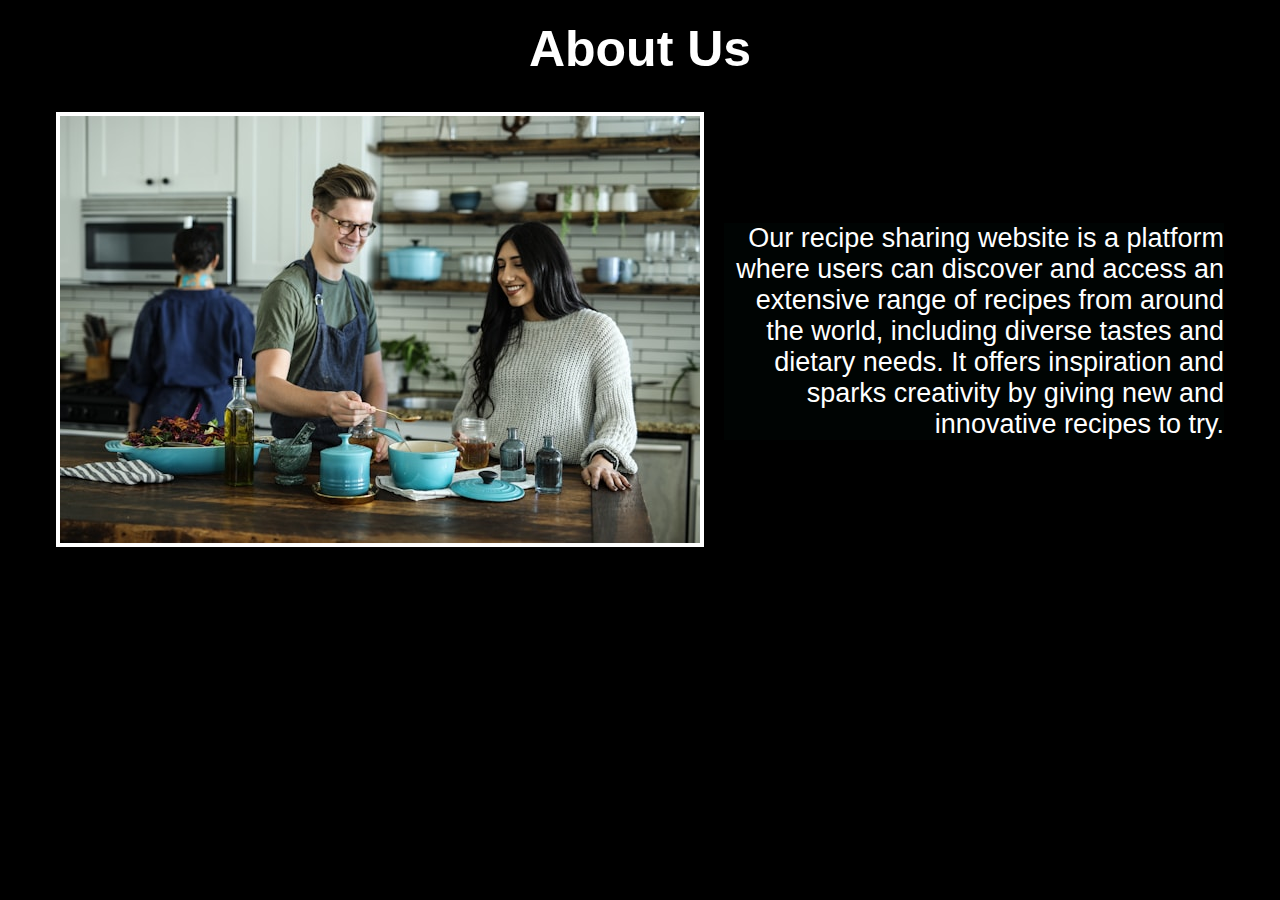
<file: aboutus.html>
<!DOCTYPE html>
<html lang="en">
<head>
    <meta charset="UTF-8">
    <meta http-equiv="X-UA-Compatible" content="IE=edge">
    <meta name="viewport" content="width=device-width, initial-scale=1.0">
    <title>About Us</title>
    <style>
        body {
            background-color: black;
            margin: 0; /* Remove default margin */
            font-family: Arial, sans-serif; /* Set a fallback font */
        }

        .h {
            display: flex;
            justify-content: center;
            color: white;
            font-weight: bolder;
            font-size: 50px;
            margin-top: 20px; /* Add some space between the title and the content */
        }

        h1,
        h2,
        p {
            color: white;
            text-align: right; /* Align text to the right */
        }

        .items {
            display: flex;
            flex-direction: row; /* Change flex direction to row */
            align-items: center;
            justify-content: center; /* Center the items horizontally */
            margin-top: 20px; /* Add some space between the title and the content */
        }

        .im {
            margin-right: 20px; /* Add some space between the image and the text */
        }

        .im img {
            max-width: 100%;
            height: auto;
            border: 4px solid white;
        }

        .text p {
            max-width: 500px; /* Limit the width of the text */
            font-size: 27px; /* Adjust font size */
            background-color: rgba(0, 5, 4, 0.858);
        }
    </style>
</head>
<body>
    <div class="about-text">
        <h1 class="h">About Us</h1>
    </div>
    <div class="items">
        <div class="im">
            <img src="edgar-castrejon-bG5rhvRH0JM-unsplash.jpg" alt="">
        </div>
        <div class="text">
            <p>Our recipe sharing website is a platform where users can discover and access an extensive range of recipes from around the world, including diverse tastes and dietary needs. It offers inspiration and sparks creativity by giving new and innovative recipes to try.</p>
        </div>
    </div>
</body>
</html>
</file>
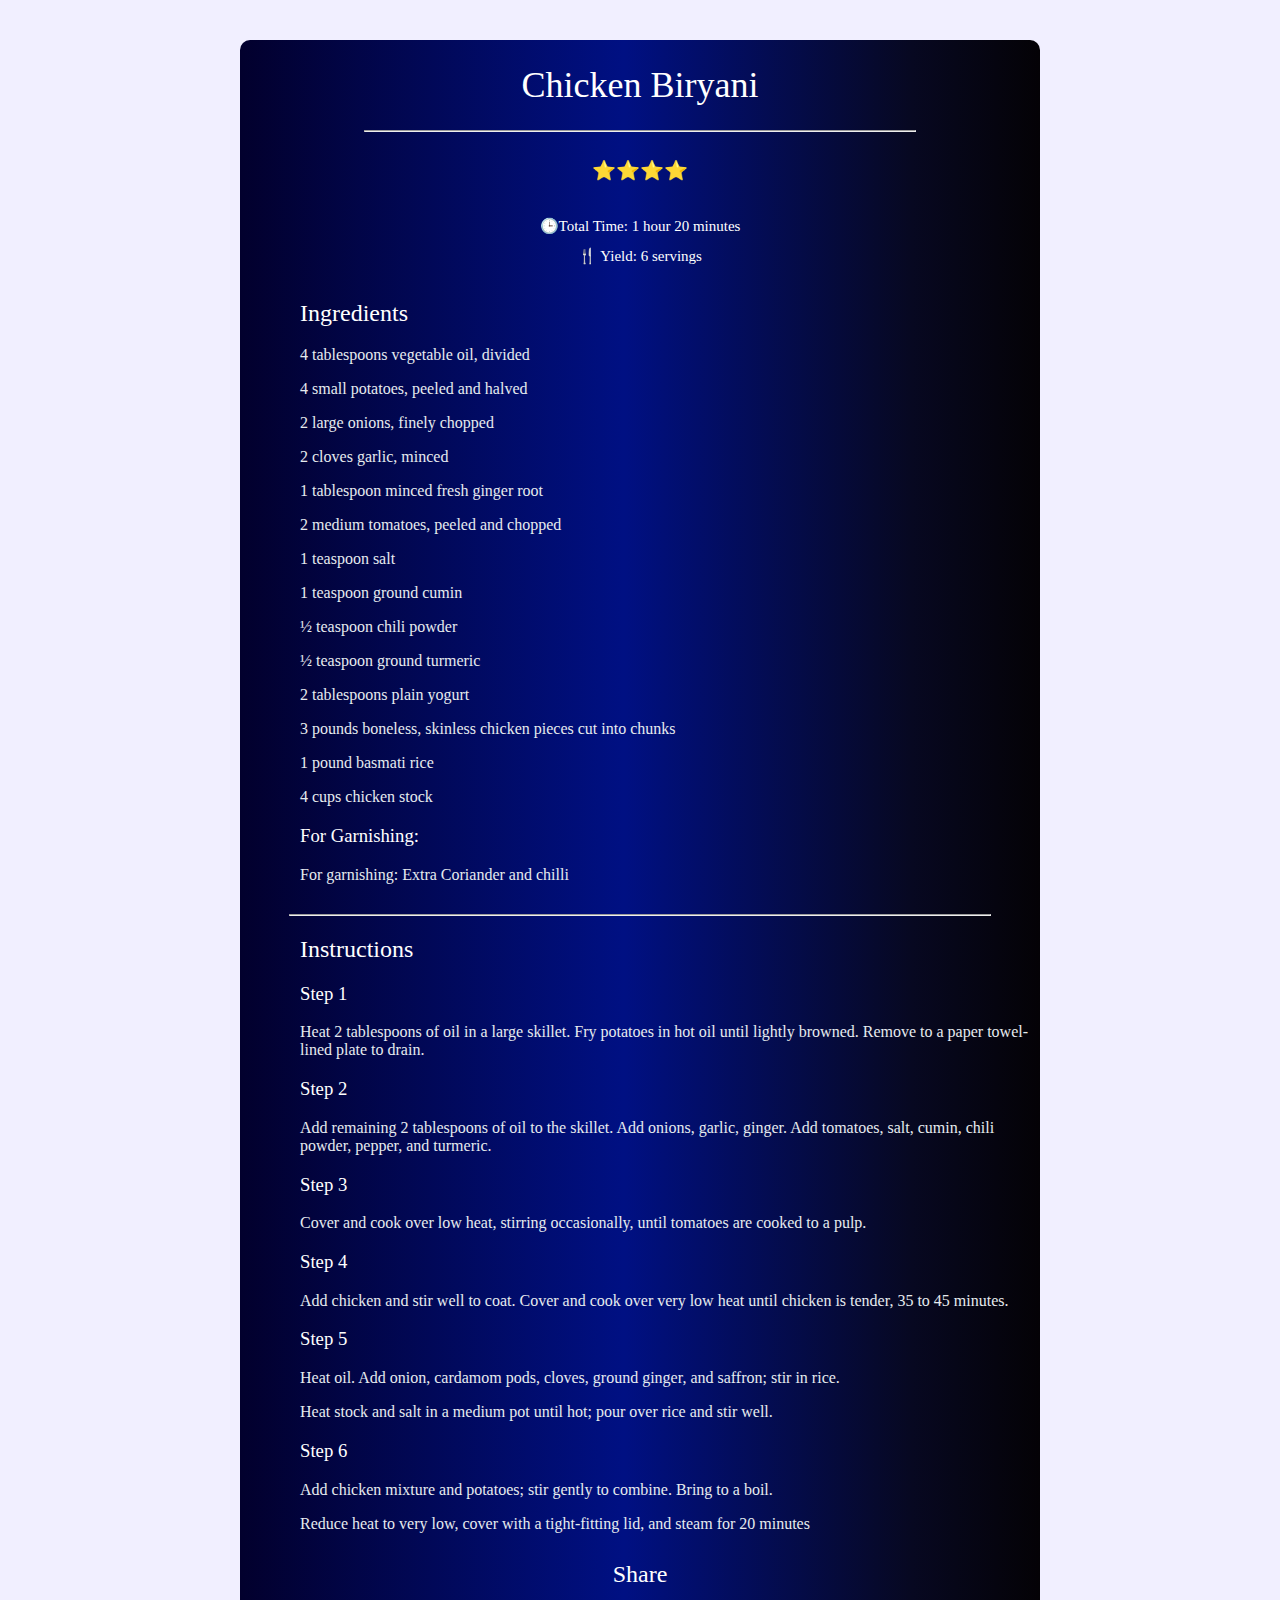
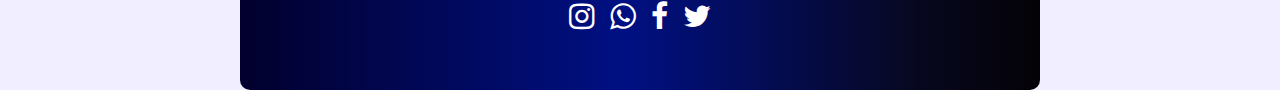
<file: biryani.html>
<!DOCTYPE html>
<html lang="en">
<head>
    <meta charset="UTF-8">
    <meta name="viewport" content="width=device-width, initial-scale=1.0">
    <title>Document</title>
    <link rel="stylesheet" href="https://cdnjs.cloudflare.com/ajax/libs/font-awesome/4.7.0/css/font-awesome.min.css">
    
    <style>
        body {
    margin: 0;
    background-color: rgb(255, 255, 255);
    background: linear-gradient(90deg, rgba(2,0,36,1) 0%, rgba(35,3,69,1) 56%, rgba(4,2,6,1) 100%, rgba(125,106,124,1) 100%, rgba(9,9,121,1) 100%, rgba(30,1,52,1) 100%, rgba(0,1,32,1) 100%);
    padding: 0;
    background: rgb(241, 239, 255);
}

        .first
        {
            display: flex;
            justify-content: center;
           
            margin-top: 40px;

        }
        .maindiv
        {
            
            height: 1650px;
            width: 800px;
            color: rgb(255, 255, 255);
            background: linear-gradient(90deg, rgba(2,0,36,1) 0%, rgba(35,3,69,1) 56%, rgba(4,2,6,1) 100%, rgba(125,106,124,1) 100%, rgba(9,9,121,1) 100%, rgba(30,1,52,1) 100%, rgba(0,1,32,1) 100%);
            border: 2px solid white;
            background-color: black;
            background: rgba(0, 0, 0, 0.842);
            background: rgb(2,0,45);
background: linear-gradient(90deg, rgba(2,0,45,1) 0%, rgba(0,16,131,1) 48%, rgba(7,8,33,1) 84%, rgba(4,2,6,1) 100%, rgba(125,106,124,1) 100%, rgba(9,9,121,1) 100%, rgba(30,1,52,1) 100%);
            border: none;
            border-radius: 10px;
        }
        .image-container
        {
            margin-top: 50px;
            padding-top: 20px;
            display: flex;
            justify-content: center;
        }
        .i
        {
            height: 150px;
            width: 150px;
            border: 1px solid white;
            border: none;
            border-radius: 50%;
        }
        h1
        {
            font-family: Domaine Display, Georgia, Cambria, Times New Roman, Times, serif;
            font-size: 2.25rem;
            font-weight:400;
        }
        .h
        {
            display: flex;
            justify-content: center;
        }
        hr
        {
            margin-top: 0;
            
         width: 550px;
       
        }
        .stars
        {
            display: flex;
            justify-content: center;
            font-size: 1.2rem;
        margin-left: 1px;
        margin-right: 1px;
        margin-top: 0;
        
        }
        .time
        {
            display: flex;
            justify-content: center;
            margin: 0;
            font-family: Domaine Display, Georgia, Cambria, Times New Roman, Times, serif;
            font-size: 15px;
            font-weight:200;
        }
        .yield
        {
            margin: 0;
            margin-top: -18px;
            display: flex;
            justify-content: center;
            font-family: Domaine Display, Georgia, Cambria, Times New Roman, Times, serif;
            font-size: 15px;
            font-weight:200;
        }
        .ing 
        {
            font-family: Domaine Display, Georgia, Cambria, Times New Roman, Times, serif;
            color: rgb(230, 235, 239);
            margin-left: 60px;
        }
        .ins 
        {
            font-family: Domaine Display, Georgia, Cambria, Times New Roman, Times, serif;
            color: rgb(230, 235, 239);
            margin-left: 60px;
        }
        h2
        {
            font-weight: 400;
            color: rgb(255, 255, 255);
        }
        h3
        {
            font-weight: 300;
            color: white;
        }
        .br
        {
            margin-top: 30px;
            width: 700px;
        }
        .cen 
        {
            margin-top: -7px;
            display: flex;
            justify-content: center;
            
        }
        .share 
        {   margin-top: -7px;
            display: flex;
            justify-content: center;
            gap: 15px;
        }
    </style>
</head>
<body>
    <div class="first">
    <div class="maindiv">
        <!-- <div class="image-container">
            <img class="i" src="https://ik.imagekit.io/snesh/proj1/jay-gajjar-nMWrV29cg6c-unsplash.jpg?updatedAt=1709961069713" alt="">
        </div> -->
        <div  class="h">
            <h1>Chicken Biryani</h1>
        </div>
        <hr>
        <div class="stars">
            <p>⭐⭐⭐⭐</p>
        </div>
        <div class="time">
            <p>🕒Total Time: 1 hour 20 minutes</p>
        </div>
        <div class="yield">
        <p> 🍴 Yield: 6 servings</p>
    </div>
    <div class="ing">
        <h2>Ingredients</h2>
        <p class="items">4 tablespoons vegetable oil, divided</p>
        <p class="items">4 small potatoes, peeled and halved</p>
        <p class="items">2 large onions, finely chopped</p>
        <p class="items">2 cloves garlic, minced</p>
        <p class="items">1 tablespoon minced fresh ginger root</p>
        <p class="items">2 medium tomatoes, peeled and chopped</p>
        <p class="items">1 teaspoon salt</p>
        <p class="items">1 teaspoon ground cumin</p>
        <p class="items">½ teaspoon chili powder</p>
        <p class="items">½ teaspoon ground turmeric</p>
        <p class="items">2 tablespoons plain yogurt</p>
        <p class="items">3 pounds boneless, skinless chicken pieces cut into chunks</p>
        <p class="items">1 pound basmati rice</p>
        <p class="items">4 cups chicken stock</p>
        <h3>For Garnishing:</h3>
        <p class="items">For garnishing: Extra Coriander and chilli</p>
    </div>
     <hr class="br">
    <div class="ins">
        <h2>Instructions</h2>
        <h3>Step 1</h3>
        <p class="items">Heat 2 tablespoons of oil in a large skillet. Fry potatoes in hot oil until lightly browned. Remove to a paper towel-lined plate to drain.</p>
        <h3>Step 2</h3>
        <p class="items">Add remaining 2 tablespoons of oil to the skillet. Add onions, garlic, ginger. Add tomatoes, salt, cumin, chili powder, pepper, and turmeric.</p>
    <h3>Step 3</h3>
    <p class="items"> Cover and cook over low heat, stirring occasionally, until tomatoes are cooked to a pulp.</p>
    <h3>Step 4</h3>
    <p class="items">Add chicken and stir well to coat. Cover and cook over very low heat until chicken is tender, 35 to 45 minutes.</p>
    <h3>Step 5</h3>
    <p class="items">Heat oil. Add onion, cardamom pods, cloves, ground ginger, and saffron; stir in rice.</p>
    <p class="items">Heat stock and salt in a medium pot until hot; pour over rice and stir well.</p>
    <h3>Step 6</h3>
    <p class="items">Add chicken mixture and potatoes; stir gently to combine. Bring to a boil.</p>
    <p class="items">Reduce heat to very low, cover with a tight-fitting lid, and steam for 20 minutes</p>
    </div>
    <div class="cen">
    <h2>Share</h2>
</div>
    <div class="share">
        <i class="fa fa-instagram" style="font-size:30px; color:white;"></i>
        <i class="fa fa-whatsapp" style="font-size: 30px; color: rgb(255, 255, 255);"></i>
        <i class="fa fa-facebook" style="font-size: 30px; color: rgb(255, 255, 255);"></i>
        <i class="fa fa-twitter" style="font-size: 30px; color: #ffffff;"></i>
    </div>
    </div>
</div>
</body>
</html>
</file>
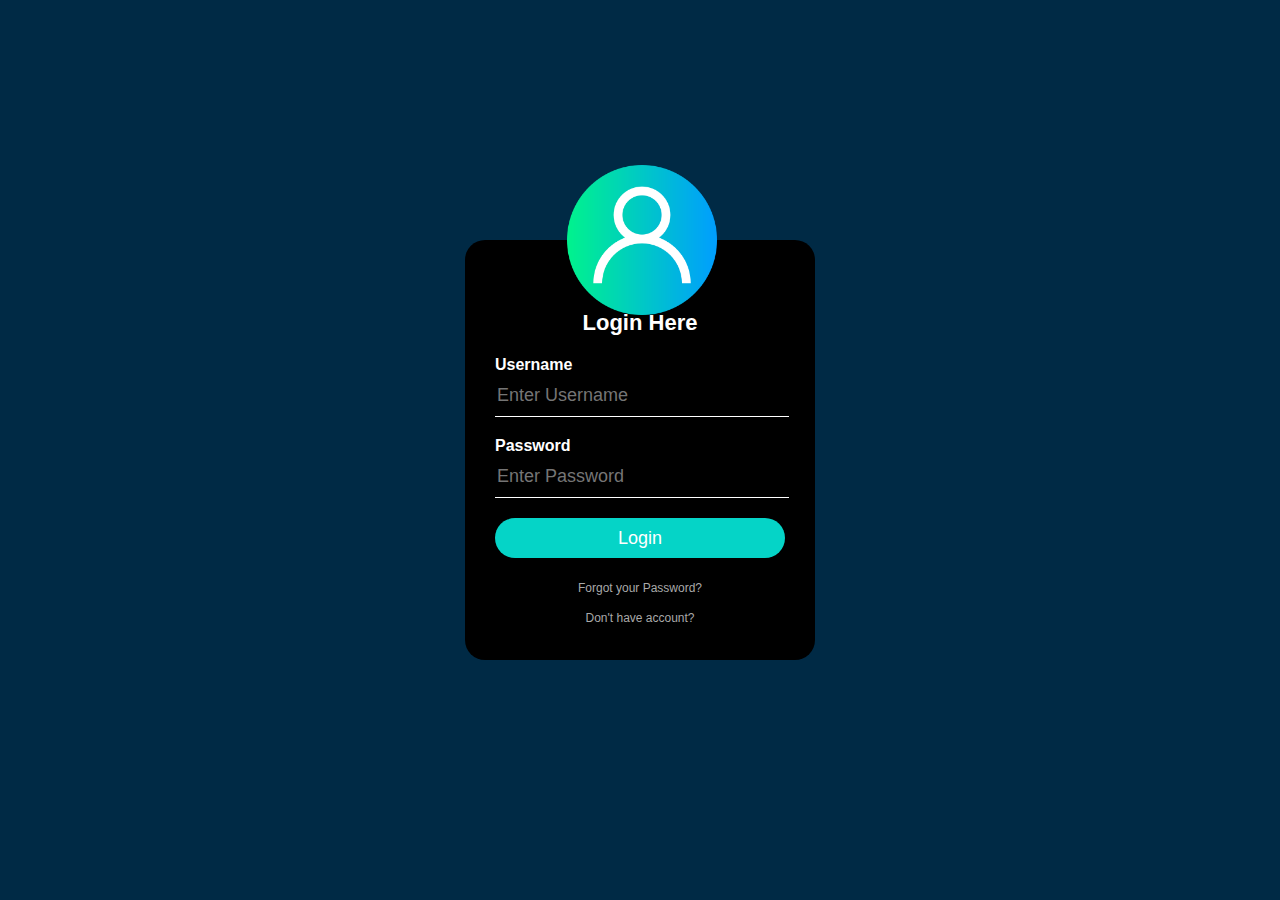
<file: login.html>
<!DOCTYPE html>
<html>

<head>
    <title>Login Page</title>
    <style>
        body {
            margin: 0;
            padding: 0;
            background-color: rgb(0, 42, 69);
            font-family: sans-serif;
        }
        
        .loginbox {
            width: 350px;
            height: 420px;
            background: black;
            color: white;
            top: 50%;
            left: 50%;
            position: absolute;
            transform: translate(-50%, -50%);
            box-sizing: border-box;
            padding: 70px 30px;
            border: none; /* Removed border-style property */
            border-radius: 20px;
        }
        
        .avatar {
            width: 150px;
            height: 150px;
            border-radius: 25%;
            position: absolute;
            top: -75px;
            left: 29%;
        }
        
        h1 {
            margin: 0;
            padding: 0 0 20px; /* Removed space between value and unit */
            text-align: center;
            font-size: 22px;
        }
        
        .loginbox p {
            margin: 0;
            padding: 0;
            font-weight: bold;
        }
        
        .loginbox input {
            width: 100%;
            margin-bottom: 20px;
        }
        
        .loginbox input[type="text"],
        input[type="password"] {
            border: none;
            border-bottom: 1px solid white;
            background: transparent;
            outline: none;
            height: 40px;
            color: white;
            font-size: 18px;
        }
        
        .loginbox input[type="submit"] {
            border: none;
            outline: none;
            height: 40px;
            background: rgb(5, 212, 199);
            color: white;
            font-size: 18px;
            border-radius: 20px;
            cursor: pointer; /* Added cursor pointer */
        }
        .i {
            background-color: #ffc107;
        }
        .loginbox input[type="submit"]:hover {
            background: #f3cb55;
            color: #000000;
        }
        
        .loginbox a {
            text-decoration: none;
            font-size: 12px;
            line-height: 20px;
            color: darkgrey;
        }
        
        .loginbox a:hover {
            color: #ffc107;
        }
        .mid
        {
            display: flex;
            flex-direction: column;
            align-items: center;
            gap: 10px;
        }
    </style>
</head>

<body>
    <div class="loginbox">
        <div class="i">
        <img src="user (1).png" class="avatar">
    </div>
        <h1>Login Here</h1>
        <form>
            <p>Username</p>
            <input type="text" name="" placeholder="Enter Username" required>
            <p>Password</p>
            <input type="Password" name="" placeholder="Enter Password" required>
            <input type="submit" name="" value="Login"><br>
            <div class="mid">
            <a href="#">Forgot your Password?</a>
            <a href="#">Don't have account?</a>
        </div>
        </form>
    </div>
</body>

</html>
</file>
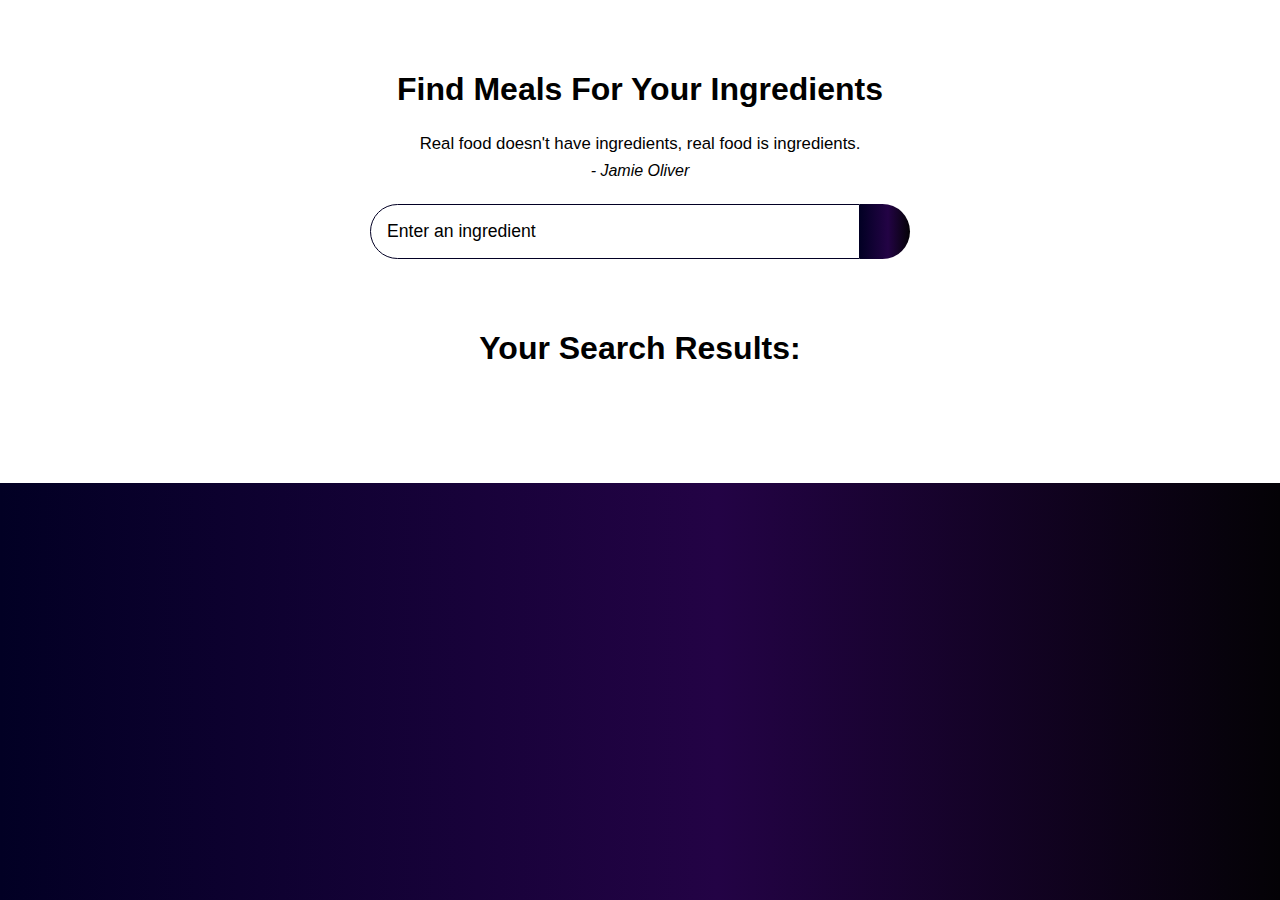
<file: main.html>
<!DOCTYPE html>
<html lang="en">
  <head>
    <meta charset="UTF-8" />
    <meta name="viewport" content="width=device-width, initial-scale=1.0" />
    <title>Find Meal For Your Ingredients</title>
    <link
      rel="stylesheet"
      href="https://cdnjs.cloudflare.com/ajax/libs/font-awesome/5.15.1/css/all.min.css"
      integrity="sha512-+4zCK9k+qNFUR5X+cKL9EIR+ZOhtIloNl9GIKS57V1MyNsYpYcUrUeQc9vNfzsWfV28IaLL3i96P9sdNyeRssA=="
      crossorigin="anonymous"
    />
    <link rel="stylesheet" href="main_style.css" />
  </head>
  <body>
    <div class="container">
      <div class="meal-wrapper">
        <div class="meal-search">
          <h2 class="title">Find Meals For Your Ingredients</h2>
          <blockquote>
            Real food doesn't have ingredients, real food is ingredients.<br />
            <cite>- Jamie Oliver</cite>
          </blockquote>

          <div class="meal-search-box">
            <input
              type="text"
              class="search-control"
              placeholder="Enter an ingredient"
              id="search-input"
            />
            <button type="submit" class="search-btn btn" id="search-btn">
              <i class="fas fa-search"></i>
            </button>
          </div>
        </div>

        <div class="meal-result">
          <h2 class="title">Your Search Results:</h2>
          <div id="meal">
            <!-- meal item -->
            <!-- <div class = "meal-item">
            <div class = "meal-img">
              <img src = "food.jpg" alt = "food">
            </div>
            <div class = "meal-name">
              <h3>Potato Chips</h3>
              <a href = "#" class = "recipe-btn">Get Recipe</a>
            </div>
          </div> -->
            <!-- end of meal item -->
          </div>
        </div>

        <div class="meal-details">
          <!-- recipe close btn -->
          <button
            type="button"
            class="btn recipe-close-btn"
            id="recipe-close-btn"
          >
            <i class="fas fa-times"></i>
          </button>

          <!-- meal content -->
          <div class="meal-details-content">
            <!-- <h2 class = "recipe-title">Meals Name Here</h2>
          <p class = "recipe-category">Category Name</p>
          <div class = "recipe-instruct">
            <h3>Instructions:</h3>
            <p>Lorem ipsum, dolor sit amet consectetur adipisicing elit. Quo blanditiis quis accusantium natus! Porro, reiciendis maiores molestiae distinctio veniam ratione ex provident ipsa, soluta suscipit quam eos velit autem iste!</p>
            <p>Lorem ipsum dolor sit amet consectetur adipisicing elit. Amet aliquam voluptatibus ad obcaecati magnam, esse numquam nisi ut adipisci in?</p>
          </div>
          <div class = "recipe-meal-img">
            <img src = "food.jpg" alt = "">
          </div>
          <div class = "recipe-link">
            <a href = "#" target = "_blank">Watch Video</a>
          </div> -->
          </div>
        </div>
      </div>
    </div>

    <script src="main_script.js"></script>
  </body>
</html>
</file>
<file: main_style.css>
*{
    padding: 0;
    margin: 0;
    box-sizing: border-box;
    
}
body{
    font-weight: 300;
    font-size: 1.05rem;
    line-height: 1.6;
    font-family: 'Poppins', sans-serif;
    background: linear-gradient(90deg, rgba(2,0,36,1) 0%, rgba(35,3,69,1) 56%, rgba(4,2,6,1) 100%, rgba(125,106,124,1) 100%, rgba(9,9,121,1) 100%, rgba(30,1,52,1) 100%, rgba(0,1,32,1) 100%);

}

/*  */
.btn{
    font-family: inherit;
    cursor: pointer;
    outline: 0;
    font-size: 1.05rem;
}
.text{
    opacity: 0.8;
}
.title{
    font-size: 2rem;
    margin-bottom: 1rem;
}

/*  */
.container{
    min-height: 100vh;
}
.meal-wrapper{
    max-width: 1280px;
    margin: 0 auto;
    padding: 2rem;
    background: #ffffff;
    text-align: center;
}
.meal-search{
    margin: 2rem 0;
}
.meal-search cite{
    font-size: 1rem;
}
.meal-search-box{
    margin: 1.2rem 0;
    display: flex;
    align-items: stretch;
}
.search-control,
.search-btn{
    width: 100%;
}
.search-control{
    padding: 0 1rem;
    font-size: 1.1rem;
    font-family: inherit;
    outline: 0;
    border: 1px solid rgb(2,0,36);;
    color: black;
    border-top-left-radius: 2rem;
    border-bottom-left-radius: 2rem;
}
.search-control::placeholder{
    color: black;
}
.search-btn{
    width: 55px;
    height: 55px;
    font-size: 1.8rem;
    background-color: rgba(0, 0, 0, 0.926);
  background: rgb(2,0,36);
            background: linear-gradient(90deg, rgba(2,0,36,1) 0%, rgba(35,3,69,1) 56%, rgba(4,2,6,1) 100%, rgba(125,106,124,1) 100%, rgba(9,9,121,1) 100%, rgba(30,1,52,1) 100%, rgba(0,1,32,1) 100%);
    color: #fff;
    border: none;
    border-top-right-radius: 2rem;
    border-bottom-right-radius: 2rem;
    transition: all 0.4s linear;
    -webkit-transition: all 0.4s linear;
    -moz-transition: all 0.4s linear;
    -ms-transition: all 0.4s linear;
    -o-transition: all 0.4s linear;
}
.search-btn:hover{
    background: black;
}
.meal-result{
    margin-top: 4rem;
}
#meal{
    margin: 2.4rem 0;
}
.meal-item{
    border-radius: 1rem;
    -webkit-border-radius: 1rem;
    -moz-border-radius: 1rem;
    -ms-border-radius: 1rem;
    -o-border-radius: 1rem;
    overflow: hidden;
    box-shadow: 0 4px 21px -12px rgba(0, 0, 0, 0.79);
    margin: 2rem 0;
}
.meal-img img{
    width: 100%;
    display: block;
}
.meal-name{
    padding: 1.5rem 0.5rem;
}
.meal-name h3{
    font-size: 1.4rem;
}
.recipe-btn{
    text-decoration: none;
    color: #fff;
    background-color: rgba(0, 0, 0, 0.926);
    background: rgb(2,0,36);
    background: linear-gradient(90deg, rgba(2,0,36,1) 0%, rgba(35,3,69,1) 56%, rgba(4,2,6,1) 100%, rgba(125,106,124,1) 100%, rgba(9,9,121,1) 100%, rgba(30,1,52,1) 100%, rgba(0,1,32,1) 100%);
    font-weight: 500;
    font-size: 1.1rem;
    padding: 0.75rem 0;
    display: block;
    width: 175px;
    margin: 1rem auto;
    border-radius: 2rem;
}
.recipe-btn:hover{
    background-color: rgba(0, 0, 0, 0.926);
            background: rgb(2,0,36);
            background: linear-gradient(90deg, rgba(2,0,36,1) 0%, rgba(35,3,69,1) 100%, rgba(4,2,6,1) 100%, rgba(125,106,124,1) 100%, rgba(9,9,121,1) 100%, rgba(30,1,52,1) 100%, rgba(0,1,32,1) 100%);
}

/* meal details */
.meal-details{
    position: fixed;
    top: 50%;
    left: 50%;
    transform: translate(-50%, -50%);
    color: #fff;
    background-color: rgba(0, 0, 0, 0.926);
    background: rgb(2,0,36);
    background: linear-gradient(90deg, rgba(2,0,36,1) 0%, rgba(35,3,69,1) 56%, rgba(4,2,6,1) 100%, rgba(125,106,124,1) 100%, rgba(9,9,121,1) 100%, rgba(30,1,52,1) 100%, rgba(0,1,32,1) 100%);
    border-radius: 1rem;
    width: 90%;
    height: 90%;
    overflow-y: scroll;
    display: none;
    padding: 2rem 0;    
}
.meal-details::-webkit-scrollbar{
    width: 10px;
}
.meal-details::-webkit-scrollbar-thumb{
    background: #f0f0f0;
    border-radius: 2rem;
}


/* js related */
.showRecipe{
    display: block;
}

.meal-details-content{
    margin: 2rem;
}
.meal-details-content p:not(.recipe-category){
    padding: 1rem 0;
}
.recipe-close-btn{
    position: absolute;
    right: 2rem;
    top: 2rem;
    font-size: 1.8rem;
    background: #fff;
    border: none;
    width: 35px;
    height: 35px;
    border-radius: 50%;
    display: flex;
    align-items: center;
    justify-content: center;
    opacity: 0.9;
}
.recipe-title{
    letter-spacing: 1px;
    padding-bottom: 1rem;
}
.recipe-category{
    background: #fff;
    font-weight: 600;
    color: black;
    display: inline-block;
    padding: 0.2rem 0.5rem;
    border-radius: 0.3rem;
}
.recipe-category{
    background: #fff;
    font-weight: 600;
    color: black;
    display: inline-block;
    padding: 0.2rem 0.5rem;
    border-radius: 0.3rem;
}
.recipe-instruct{
    padding: 1rem 0;
}
.recipe-meal-img img{
    width: 100px;
    height: 100px;
    border-radius: 50%;
    margin: 0 auto;
    display: block;
}
.recipe-link{
    margin: 1.4rem 0;
}
.recipe-link a{
    color: #fff;
    font-size: 1.2rem;
    font-weight: 700;
}
.recipe-link a:hover{
    opacity: 0.8;
}


/*  */
.notFound{
    grid-template-columns: 1fr;
    font-size: 1.8rem;
    font-weight: 600;
    width: 100%;
}






/* Media Queries */
@media screen and (min-width: 600px){
    .meal-search-box{
        width: 540px;
        margin-left: auto;
        margin-right: auto;
    }
}

@media screen and (min-width: 768px){
    #meal{
        display: grid;
        grid-template-columns: repeat(2, 1fr);
        gap: 2rem;
    }
    .meal-item{
        margin: 0;
    }
    .meal-details{
        width: 700px;
    }
}

@media screen and (min-width: 992px){
    #meal{
        grid-template-columns: repeat(3, 1fr);
    }
}
</file>
